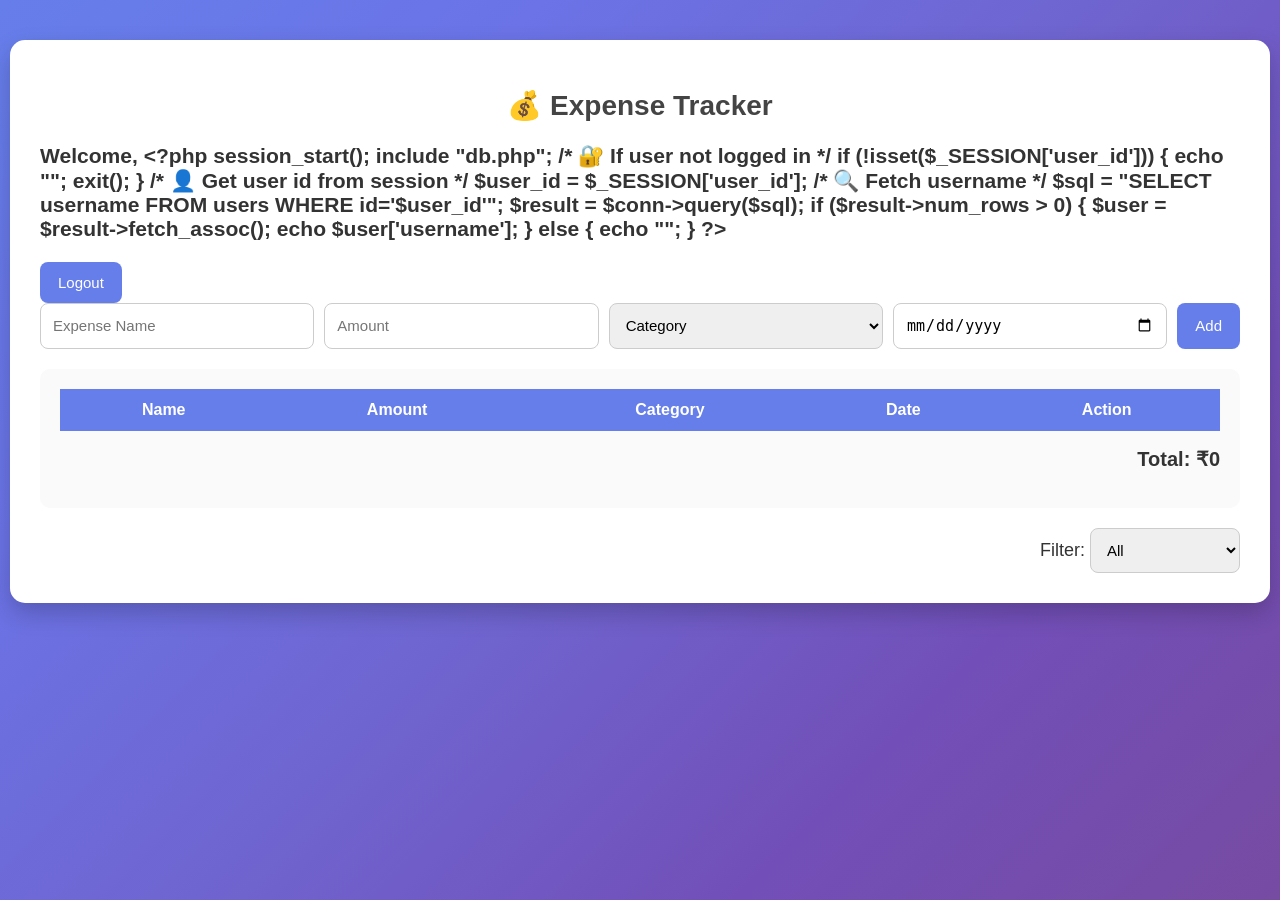
<file: VishalAgarwal_24BTRCT145/index.html>
<!DOCTYPE html>
<html>
<head>
     <meta charset="UTF-8">
    <title>Expense Tracker</title>
    <link rel="stylesheet" href="style.css">
</head>

<body>
    <div class="container">
        <h1>💰 Expense Tracker</h1>

        <h3>Welcome, <span id="user-name"></span></h3>
        <button onclick="logout()">Logout</button>

        <form id="expense-form">
            <input type="text" id="expense-name" placeholder="Expense Name" required>
            <input type="number" id="expense-amount" placeholder="Amount" required>

            <select id="expense-category" required>
                <option value="" disabled selected>Category</option>
                <option value="Food">🍔 Food</option>
                <option value="Transport">🚗 Transport</option>
                <option value="Entertainment">🎮 Entertainment</option>
                <option value="Other">📦 Other</option>
            </select>

            <input type="date" id="expense-date" required>
            <button type="submit">Add</button>
        </form>

        <div class="card">
            <table>
                <thead>
                    <tr>
                        <th>Name</th>
                        <th>Amount</th>
                        <th>Category</th>
                        <th>Date</th>
                        <th>Action</th>
                    </tr>
                </thead>
                <tbody id="expense-list"></tbody>
            </table>

            <h2>Total: ₹<span id="total-amount">0</span></h2>
        </div>

        <div class="filter">
            <label>Filter:</label>
            <select id="filter-category">
                <option value="All">All</option>
                <option value="Food">Food</option>
                <option value="Transport">Transport</option>
                <option value="Entertainment">Entertainment</option>
                <option value="Other">Other</option>
            </select>
        </div>
    </div>

    <script src="script.js"></script>
</body>
</html>
</file>
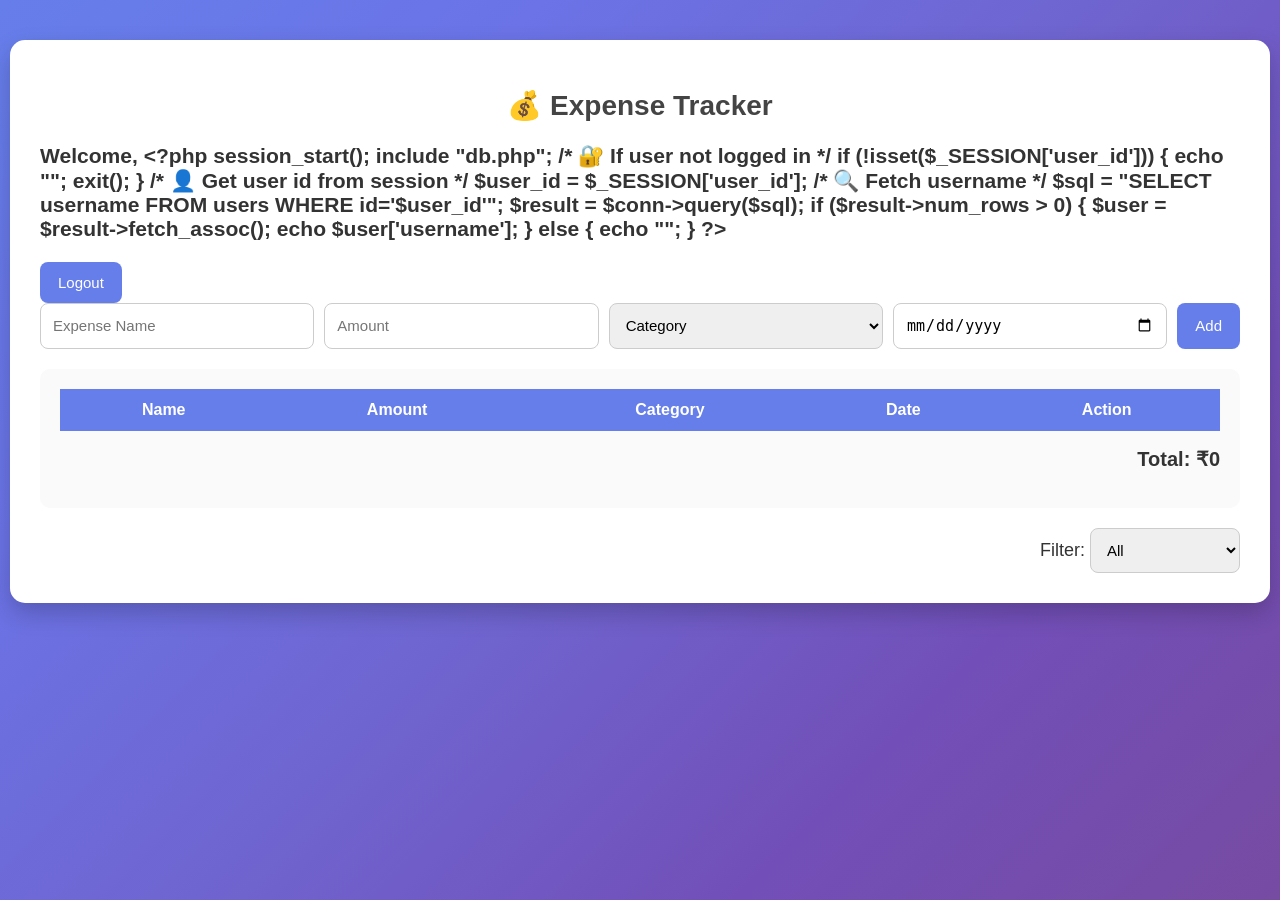
<file: VishalAgarwal_24BTRCT145/index (1).html>
<!DOCTYPE html>
<html>
<head>
     <meta charset="UTF-8">
    <title>Expense Tracker</title>
    <link rel="stylesheet" href="style.css">
</head>

<body>
    <div class="container">
        <h1>💰 Expense Tracker</h1>

        <h3>Welcome, <span id="user-name"></span></h3>
        <button onclick="logout()">Logout</button>

        <form id="expense-form">
            <input type="text" id="expense-name" placeholder="Expense Name" required>
            <input type="number" id="expense-amount" placeholder="Amount" required>

            <select id="expense-category" required>
                <option value="" disabled selected>Category</option>
                <option value="Food">🍔 Food</option>
                <option value="Transport">🚗 Transport</option>
                <option value="Entertainment">🎮 Entertainment</option>
                <option value="Other">📦 Other</option>
            </select>

            <input type="date" id="expense-date" required>
            <button type="submit">Add</button>
        </form>

        <div class="card">
            <table>
                <thead>
                    <tr>
                        <th>Name</th>
                        <th>Amount</th>
                        <th>Category</th>
                        <th>Date</th>
                        <th>Action</th>
                    </tr>
                </thead>
                <tbody id="expense-list"></tbody>
            </table>

            <h2>Total: ₹<span id="total-amount">0</span></h2>
        </div>

        <div class="filter">
            <label>Filter:</label>
            <select id="filter-category">
                <option value="All">All</option>
                <option value="Food">Food</option>
                <option value="Transport">Transport</option>
                <option value="Entertainment">Entertainment</option>
                <option value="Other">Other</option>
            </select>
        </div>
    </div>

    <script src="script.js"></script>
</body>
</html>
</file>
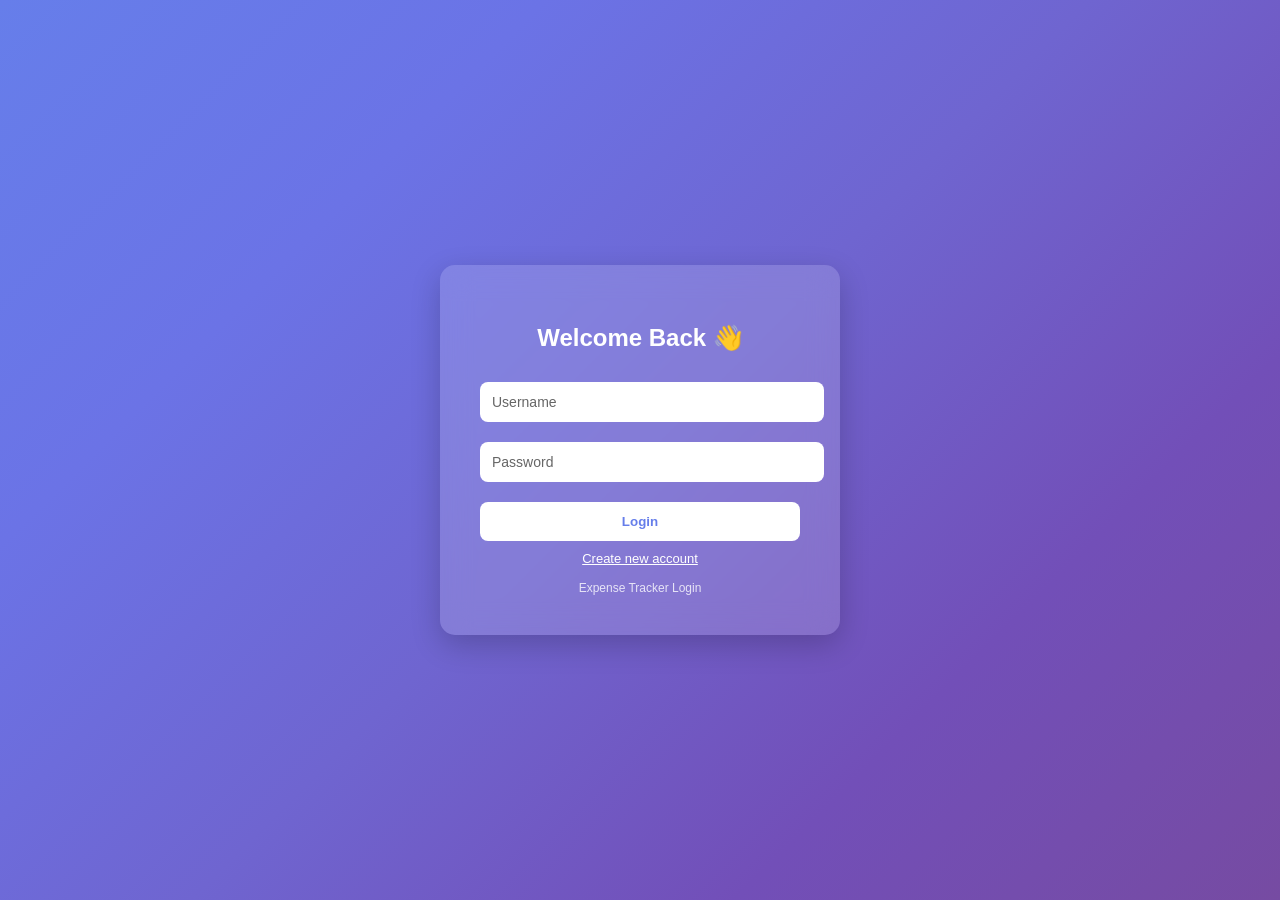
<file: VishalAgarwal_24BTRCT145/login.html>
<!DOCTYPE html>
<html>
<head>
    <title>Login</title>
    <meta name="viewport" content="width=device-width, initial-scale=1.0">
<meta charset="UTF-8">
    <style>
        body {
            margin: 0;
            font-family: 'Segoe UI', sans-serif;

            background: linear-gradient(
                135deg,
                #667eea 0%,
                #6b73e6 25%,
                #6f65d0 50%,
                #724fb8 75%,
                #764ba2 100%
            );

            display: flex;
            justify-content: center;
            align-items: center;
            height: 100vh;
        }

        .login-box {
            backdrop-filter: blur(15px);
            background: rgba(255, 255, 255, 0.15);
            border-radius: 15px;
            padding: 40px;
            width: 320px;
            text-align: center;
            color: white;
            box-shadow: 0 10px 30px rgba(0,0,0,0.2);
        }

        h2 {
            margin-bottom: 20px;
        }

        input {
            width: 100%;
            padding: 12px;
            margin: 10px 0;
            border-radius: 8px;
            border: none;
            outline: none;
            font-size: 14px;
        }

        input::placeholder {
            color: #666;
        }

        button {
            width: 100%;
            padding: 12px;
            margin-top: 10px;
            border-radius: 8px;
            border: none;
            background: #ffffff;
            color: #667eea;
            font-weight: bold;
            cursor: pointer;
            transition: 0.3s;
        }

        button:hover {
            transform: scale(1.05);
            background: #f0f0f0;
        }

        .footer {
            margin-top: 15px;
            font-size: 12px;
            opacity: 0.8;
        }

        .error {
            color: #ffcccc;
            font-size: 13px;
            margin-top: 10px;
        }

        .signup-link {
            margin-top: 10px;
            font-size: 13px;
        }

        .signup-link a {
            color: #fff;
            text-decoration: underline;
        }

        @media (max-width: 400px) {
            .login-box {
                width: 90%;
                padding: 25px;
            }
        }
    </style>
</head>

<body>

<div class="login-box">
    <h2>Welcome Back 👋</h2>

    <!-- LOGIN FORM -->
    <form id="loginForm">
        <input type="text" name="username" placeholder="Username" required>
        <input type="password" name="password" placeholder="Password" required>

        <button type="submit">Login</button>
    </form>

    <!-- ERROR MESSAGE -->
    <div id="error-msg" class="error"></div>

    <!-- SIGNUP LINK -->
    <div class="signup-link">
        <a href="signup.html">Create new account</a>
    </div>

    <div class="footer">
        Expense Tracker Login
    </div>
</div>

<!-- LOGIN JS -->
<script src="login.js"></script>

</body>
</html>
</file>
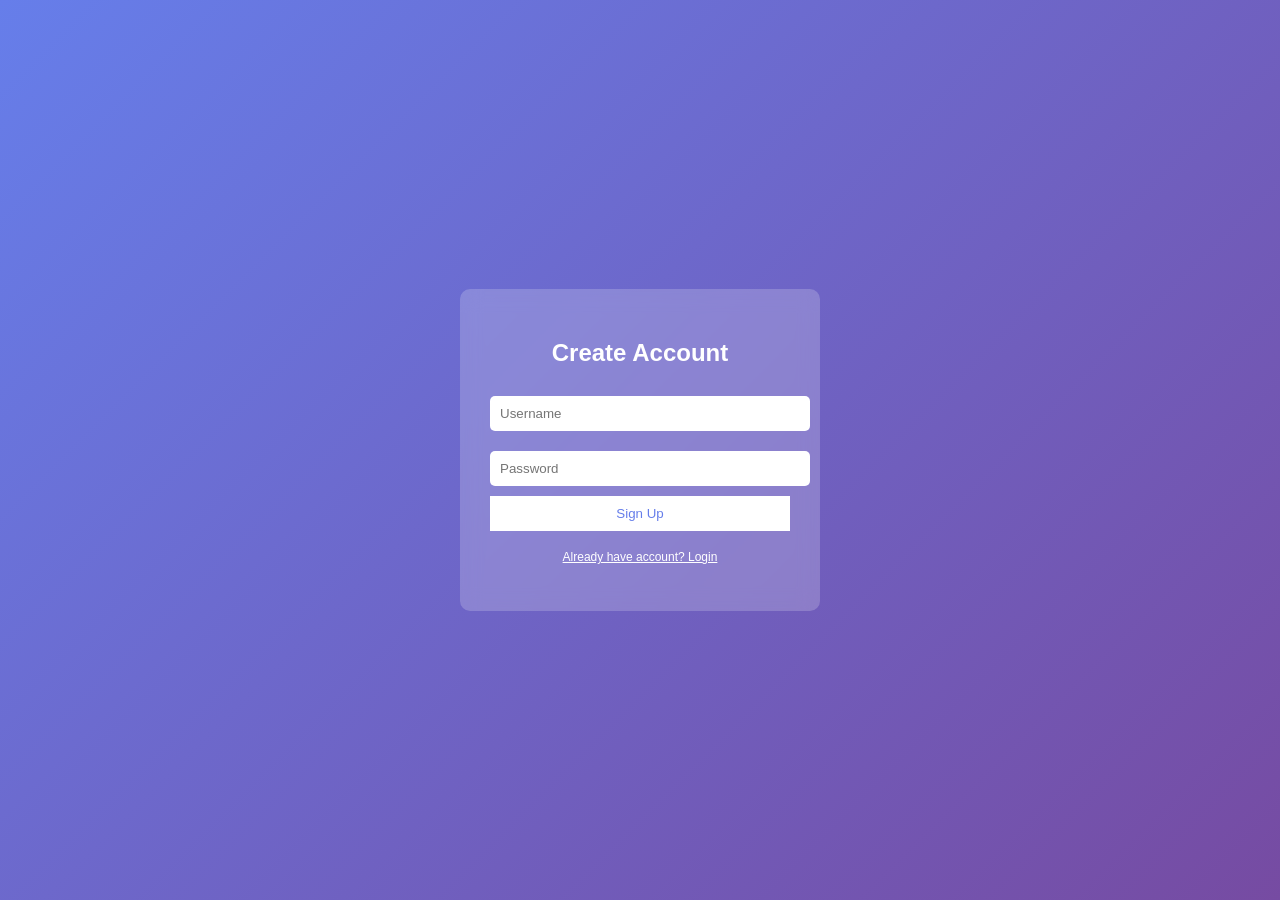
<file: VishalAgarwal_24BTRCT145/signup.html>
<!DOCTYPE html>
<html>
<head>
    <title>Sign Up</title>
    <meta name="viewport" content="width=device-width, initial-scale=1.0">

    <style>
        body {
            margin: 0;
            font-family: 'Segoe UI', sans-serif;

            background: linear-gradient(135deg, #667eea, #764ba2);

            display: flex;
            justify-content: center;
            align-items: center;
            height: 100vh;
        }

        .box {
            background: rgba(255,255,255,0.2);
            backdrop-filter: blur(10px);
            padding: 30px;
            border-radius: 10px;
            width: 300px;
            text-align: center;
            color: white;
        }

        input {
            width: 100%;
            padding: 10px;
            margin: 10px 0;
            border-radius: 5px;
            border: none;
        }

        button {
            width: 100%;
            padding: 10px;
            background: white;
            color: #667eea;
            border: none;
            cursor: pointer;
        }

        a {
            color: #fff;
            font-size: 12px;
        }
    </style>
</head>

<body>

<div class="box">
    <h2>Create Account</h2>

    <form action="signup.php" method="POST">
        <input type="text" name="username" placeholder="Username" required>
        <input type="password" name="password" placeholder="Password" required>

        <button type="submit">Sign Up</button>
    </form>

    <p><a href="login.html">Already have account? Login</a></p>
</div>

</body>
</html>
</file>
<file: VishalAgarwal_24BTRCT145/style.css>
body {
    font-family: 'Segoe UI', sans-serif;
    margin: 0;
    color: #333;

    /* Smooth gradient */
    background: linear-gradient(
        135deg,
        #667eea 0%,
        #6b73e6 25%,
        #6f65d0 50%,
        #724fb8 75%,
        #764ba2 100%
    );

    background-attachment: fixed;
    position: relative;

    /* Better rendering */
    -webkit-font-smoothing: antialiased;
    -moz-osx-font-smoothing: grayscale;

    font-size: 18px;
}

/* Noise overlay (removes gradient banding) */
body::before {
    content: "";
    position: fixed;
    inset: 0;
    background: url("https://www.transparenttextures.com/patterns/asfalt-light.png");
    opacity: 0.12;
    pointer-events: none;
}

/* Container */
.container {
    width: min(95%, 1200px);
    margin: 40px auto;
    background: #fff;
    padding: 30px;
    border-radius: 15px;
    box-shadow: 0 10px 25px rgba(0,0,0,0.2);
}

/* Heading */
h1 {
    text-align: center;
    color: #444;
    font-size: 28px;
}

/* Form */
form {
    display: flex;
    flex-wrap: wrap;
    gap: 10px;
    margin-bottom: 20px;
}

input, select {
    flex: 1;
    min-width: 150px;
    padding: 12px;
    border-radius: 8px;
    border: 1px solid #ccc;
    font-size: 15px;
}

/* Button */
button {
    background: #667eea;
    color: white;
    border: none;
    padding: 12px 18px;
    border-radius: 8px;
    cursor: pointer;
    transition: 0.3s;
    font-size: 15px;
}

button:hover {
    background: #5a67d8;
    transform: scale(1.05);
}

/* Card */
.card {
    background: #fafafa;
    padding: 20px;
    border-radius: 10px;
    overflow-x: auto;
}

/* Table */
table {
    width: 100%;
    border-collapse: collapse;
    min-width: 600px;
}

th {
    background: #667eea;
    color: white;
    font-size: 16px;
}

th, td {
    padding: 12px;
    text-align: center;
}

tr:nth-child(even) {
    background: #f2f2f2;
}

/* Action buttons */
.delete-btn {
    background: red;
    margin-left: 5px;
}

.edit-btn {
    background: orange;
}

/* Total */
h2 {
    text-align: right;
    color: #333;
    font-size: 20px;
}

/* Filter */
.filter {
    margin-top: 20px;
    text-align: right;
}

/* Smooth animation */
tr {
    transition: all 0.3s ease;
}

tr:hover {
    transform: scale(1.01);
}

/* ============================= */
/* 📱 MOBILE */
/* ============================= */

@media (max-width: 768px) {

    .container {
        margin: 10px;
        padding: 15px;
    }

    h1 {
        font-size: 22px;
    }

    form {
        flex-direction: column;
    }

    input, select, button {
        width: 100%;
    }

    .filter {
        text-align: center;
    }

    h2 {
        text-align: center;
    }
}

/* ============================= */
/* 📱 SMALL DEVICES */
/* ============================= */

@media (max-width: 480px) {

    h1 {
        font-size: 18px;
    }

    th, td {
        padding: 6px;
        font-size: 12px;
    }

    button {
        padding: 8px;
    }
}

/* ============================= */
/* 💻 BIG SCREENS */
/* ============================= */

@media (min-width: 1400px) {

    .container {
        width: min(90%, 1400px);
        padding: 40px;
    }

    h1 {
        font-size: 34px;
    }

    input, select {
        padding: 14px;
        font-size: 16px;
    }

    button {
        padding: 14px 22px;
        font-size: 16px;
    }

    th, td {
        font-size: 16px;
    }
}
</file>
